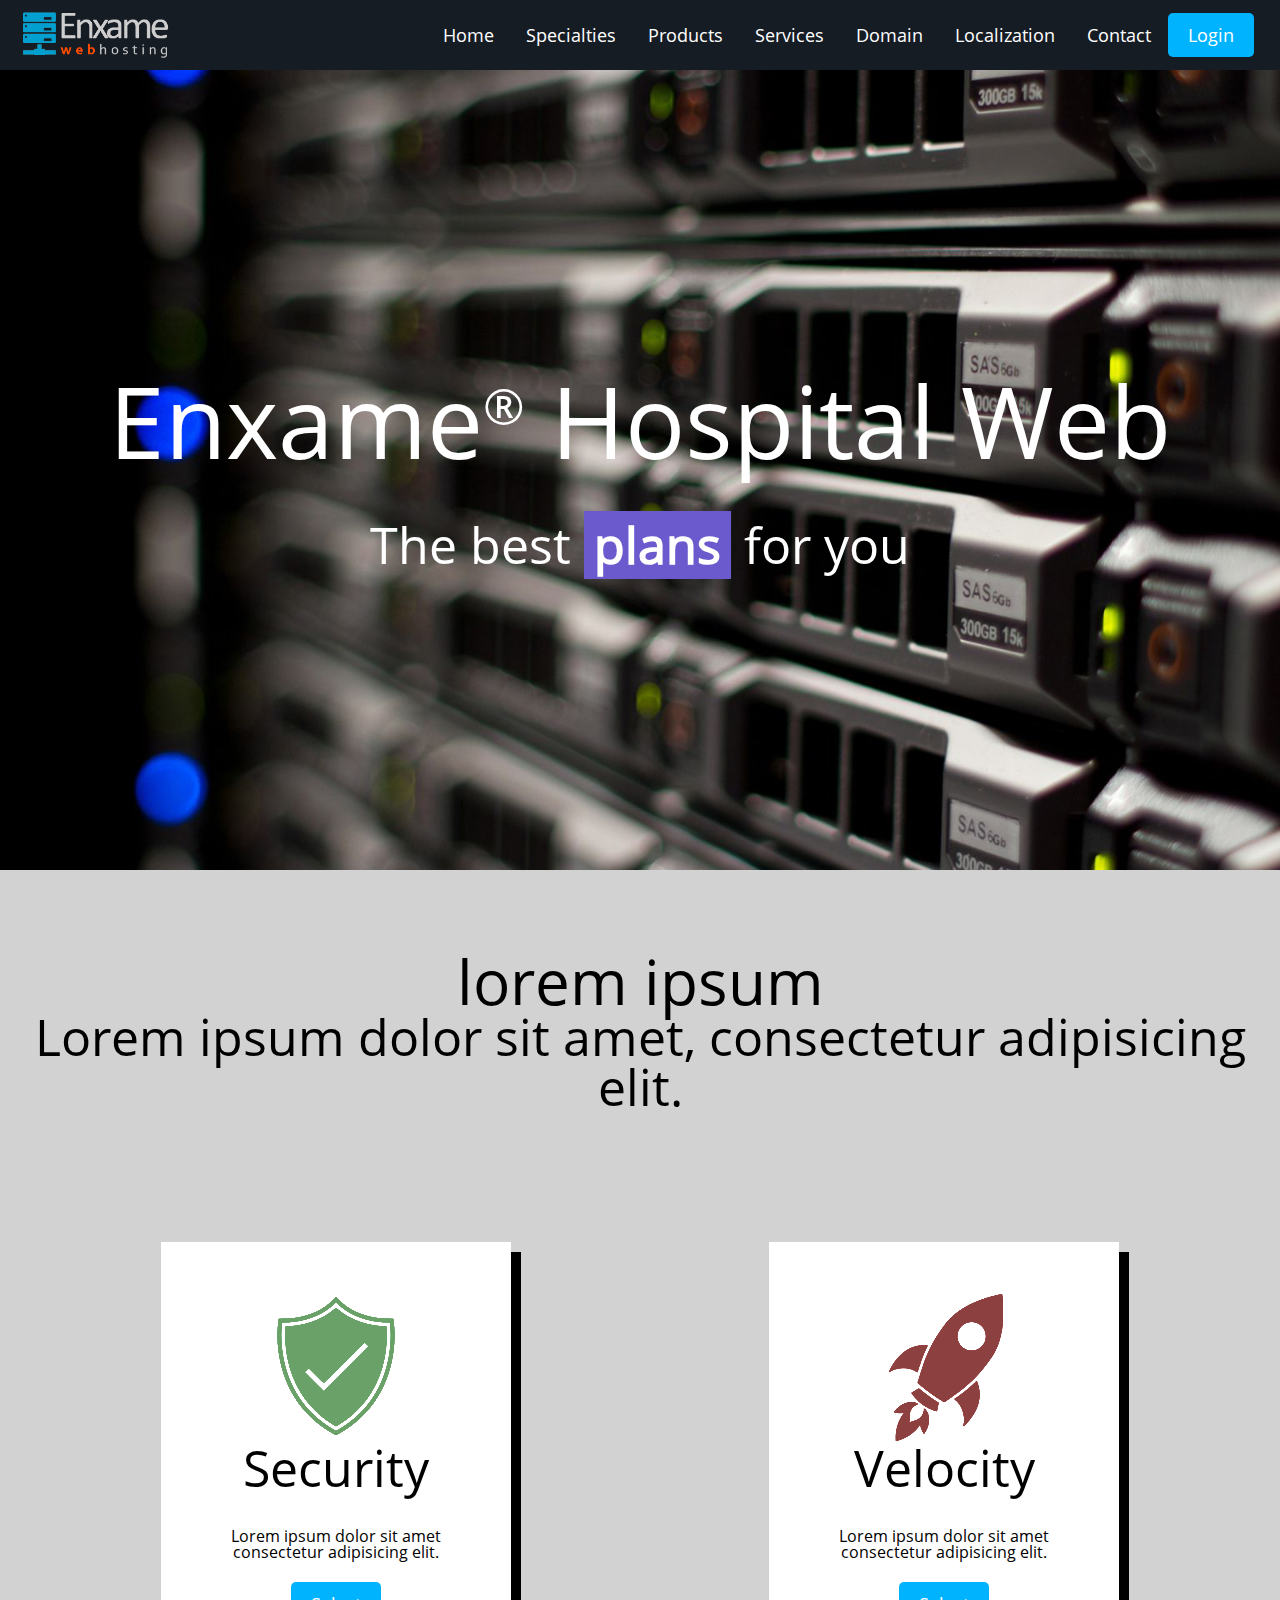
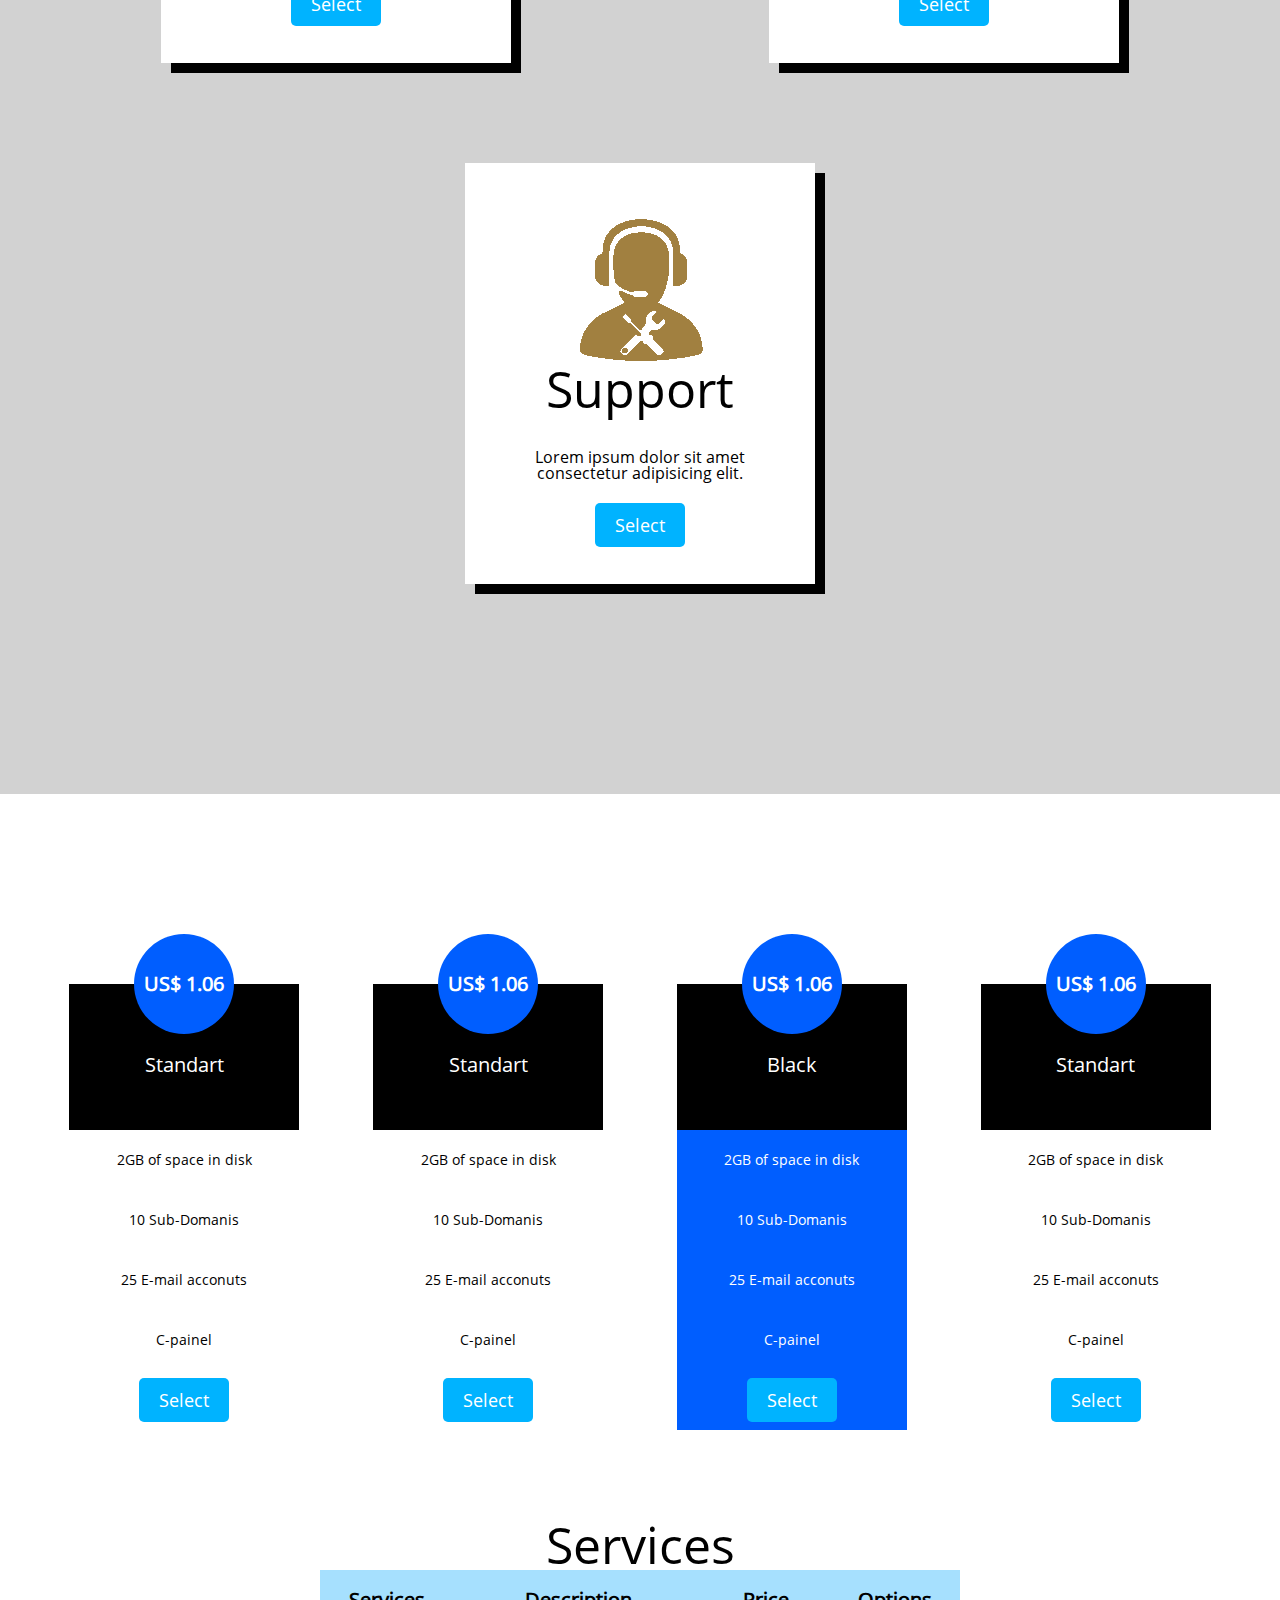
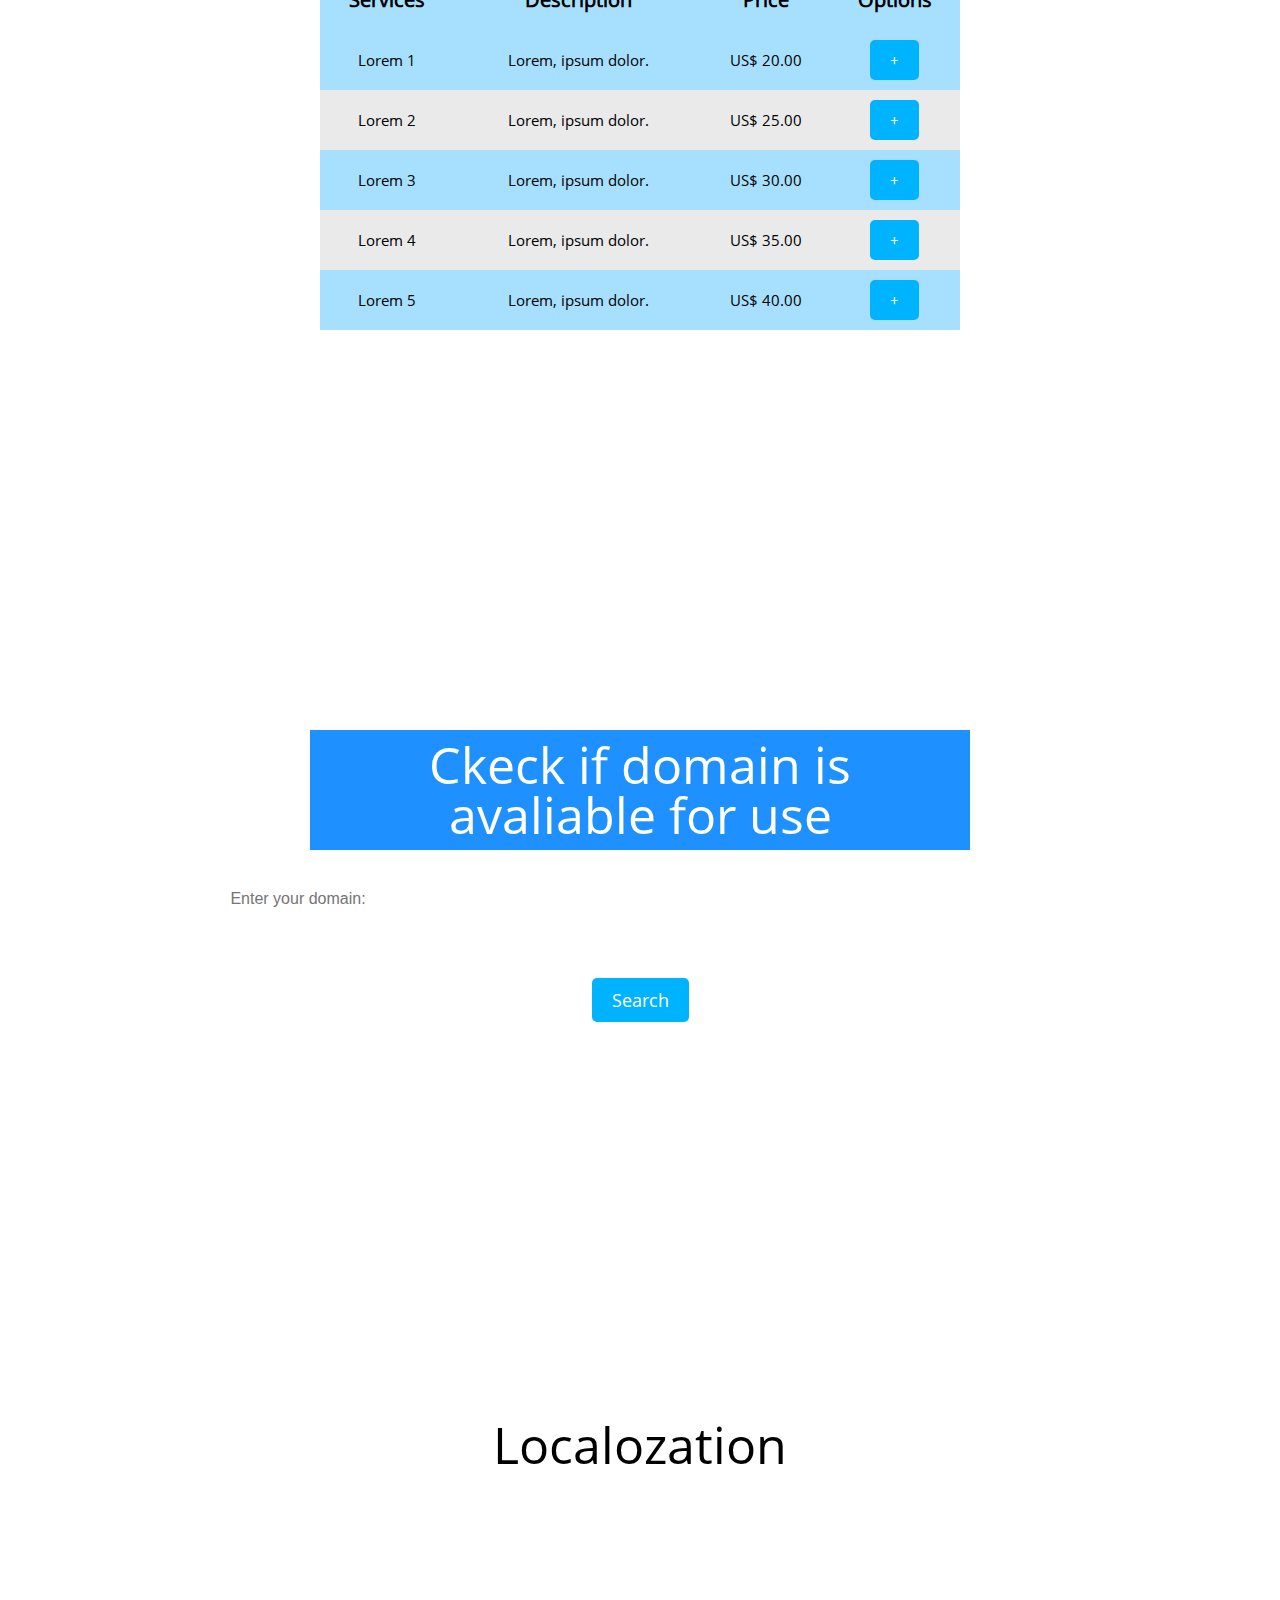
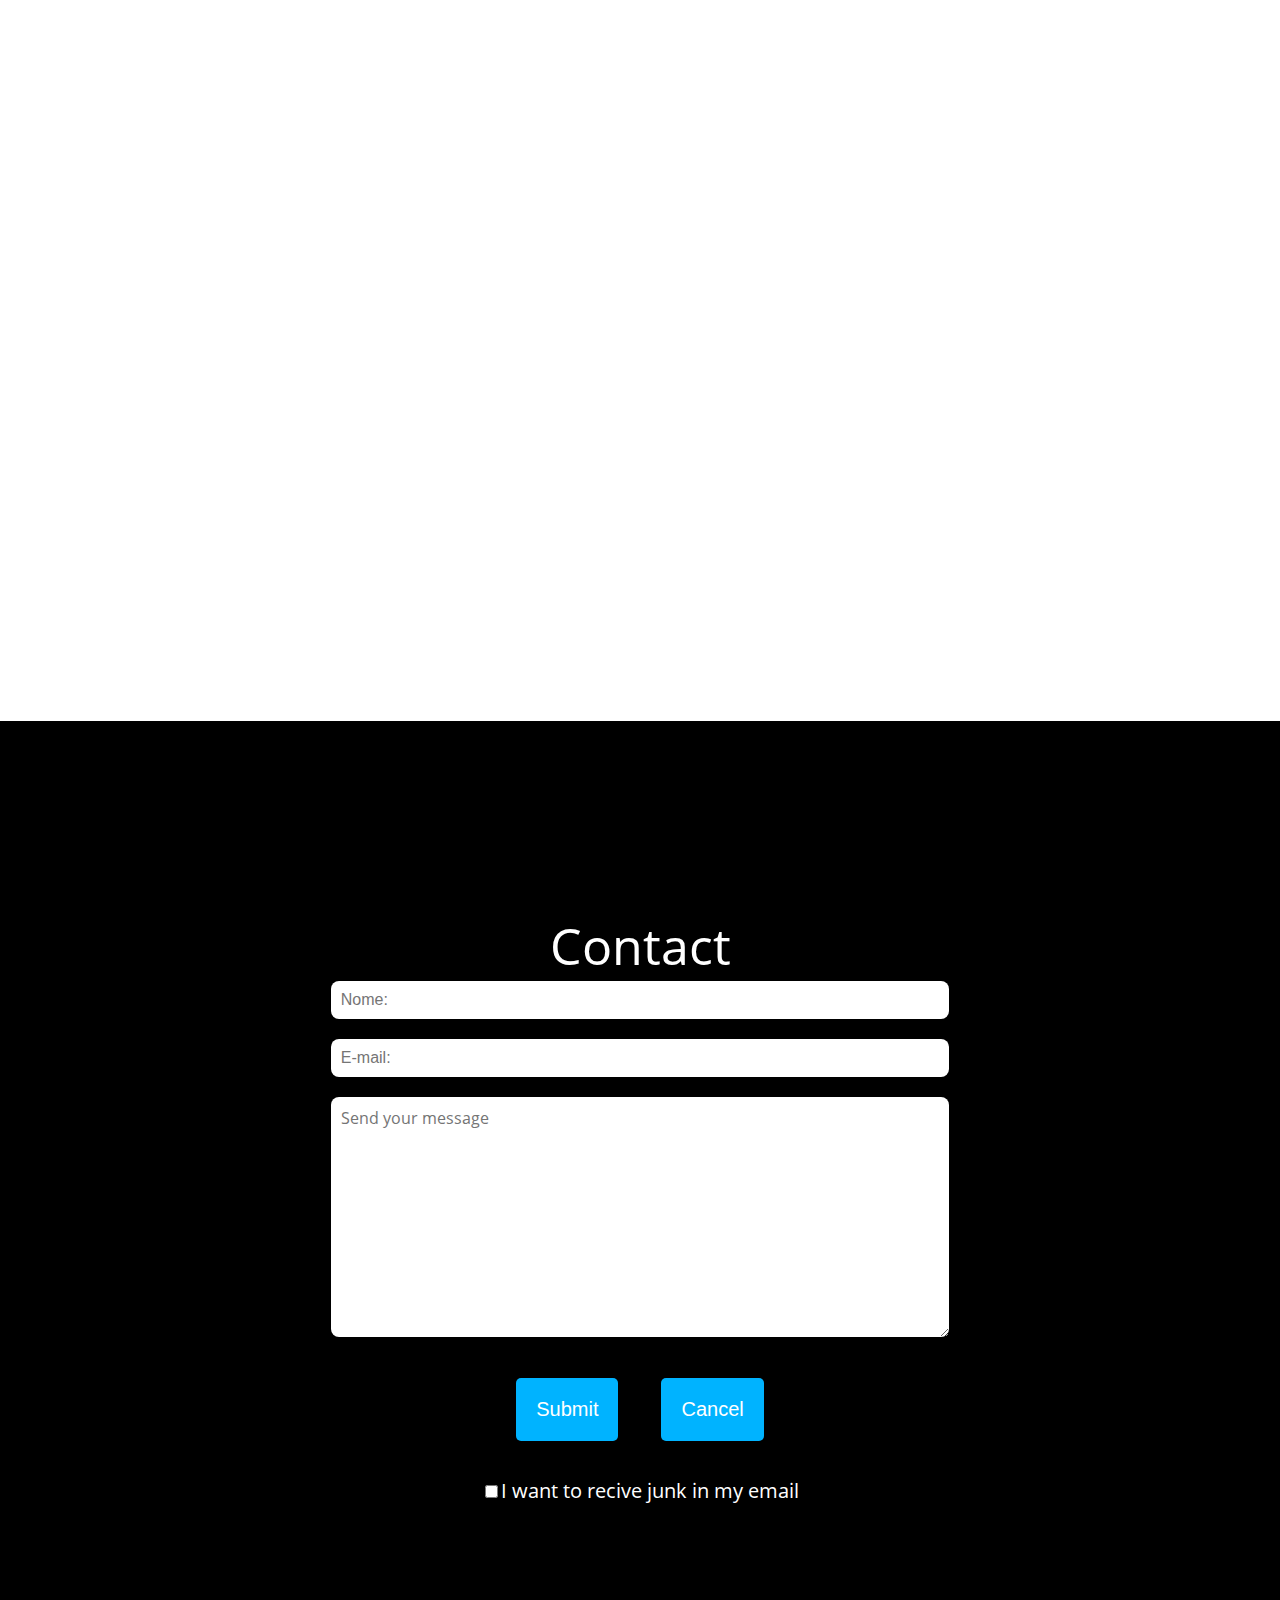
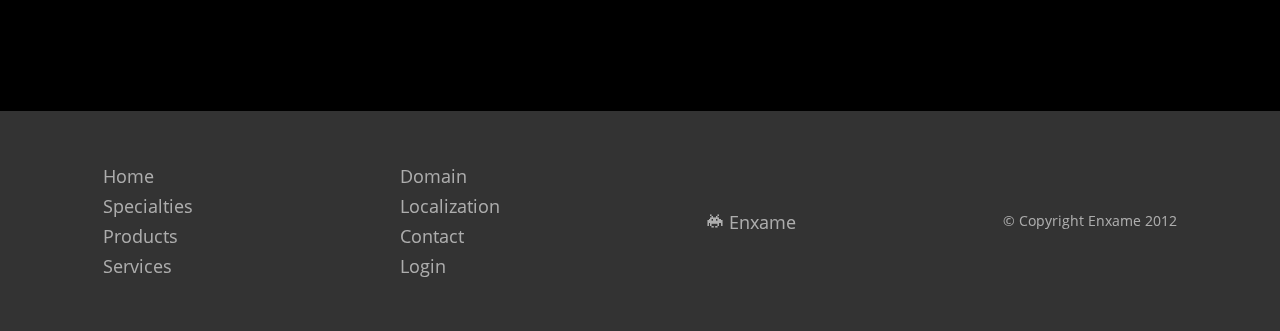
<file: index.html>
<!DOCTYPE html>
<html lang="pt-br">
<head>
    <!-- Metados -->
    <meta charset="UTF-8">
    <meta http-equiv="X-UA-Compatible" content="IE=edge">
    <meta name="viewport" content="width=device-width, initial-scale=1.0">
    <!-- Links -->
    <link rel="stylesheet" href="css/reset.min.css">
    <link rel="stylesheet" href="css/style.min.css">    
    <link rel="stylesheet" href="css/media.min.css">
    <link href='https://unpkg.com/boxicons@2.1.2/css/boxicons.min.css' rel='stylesheet'>


    <!-- Icone e Titulo da Página -->
    <link rel="shortcut icon" href="img/icon.png" type="image/x-icon">
    <title>Enxame Web Hosting</title>
</head>
<body>
   <div class="container">

        <!-- barra de navegação -->
       <nav>
           <div class="menu">
               <img src="img/logo.png" alt="logo" class="logo">
               <!-- menu hamburguer -->
               <button type="submit" >
                   <img src="img/menuHamburger.png">
               </button>

               <ul class="menuLinks">
                   <li><a href="#home">home</a></li>
                   <li><a href="#specialties">specialties</a></li>
                   <li><a href="#products">products</a></li>
                   <li><a href="#services">services</a></li>
                   <li><a href="#domain">domain</a></li>
                   <li><a href="#localization">localization</a></li>
                   <li><a href="#contact">contact</a></li>
                   <li><a href="login.html" class="btnDefault">login</a></li>
               </ul>
           </div>
       </nav>


       <main>
           <!-- Home -->
           <section id="home">
               <div class="homeContainer">
                    <h1>Enxame<span>&reg;</span> Hospital Web</h1>
                    <h2>The best <span>plans</span> for you</h2>
               </div>    
           </section>

           <!-- primeira versão Specialties 
           <section id="specialties">
               <div class="specialtiesContainer">
                    <h1>Specialties</h1>
                    <h2>Lorem ipsum dolor sit amet.</h2>
                    <ul class="specialtiesItems">
                        <li><i class='bx bxs-rocket'></i></li>
                        <li>
                            <h3>Security</h3> 
                        </li>
                        <li>
                            <p>Lorem ipsum dolor sit amet, consectetur adipisicing elit. Fugiat optio minima hic a molestiae recusandae.</p>
                         </li>
                        <li>
                            <a href="#" class="btnDefault">Select</a>
                         </li>
                    </ul>
                    <ul class="specialtiesItems">
                        <li><i class='bx bxs-rocket'></i></li>
                        <li>
                            <h3>Security</h3> 
                        </li>
                        <li>
                            <p>Lorem ipsum dolor sit amet, consectetur adipisicing elit. Fugiat optio minima hic a molestiae recusandae.</p>
                         </li>
                        <li>
                            <a href="#" class="btnDefault">Select</a>
                         </li>
                    </ul>

                    <ul class="specialtiesItems">
                        <li><i class='bx bxs-rocket'></i></li>
                        <li>
                            <h3>Security</h3> 
                        </li>
                        <li>
                            <p>Lorem ipsum dolor sit amet, consectetur adipisicing elit. Fugiat optio minima hic a molestiae recusandae.</p>
                         </li>
                        <li>
                            <a href="#" class="btnDefault">Select</a>
                         </li>
                    </ul>


               </div>
           </section>-->


           <!-- segunda versão Specialties -->
           <section id="specialties">

                <div class="specialtiesContainer">
                    <h1>lorem ipsum</h1>
                    <h2>Lorem ipsum dolor sit amet, consectetur adipisicing elit.</h2>
                    <div class="specialtiesItems">
                        <ul>
                            <li>
                                <img src="img/safe.png" alt="">
                                <h2>Security</h2>
                                <p>Lorem ipsum dolor sit amet consectetur adipisicing elit.</p>
                                <a href="" class="btnDefault">Select</a>
                            </li>

                            <li>
                                <img src="img/speed.png" alt="">                            
                                <h2>Velocity</h2>
                                <p>Lorem ipsum dolor sit amet consectetur adipisicing elit.</p>
                                <a href="" class="btnDefault">Select</a>
                            </li>
                            <li>
                                <img src="img/support.png" alt="">
                                <h2>Support</h2>
                                <p>Lorem ipsum dolor sit amet consectetur adipisicing elit.</p>
                                <a href="" class="btnDefault">Select</a>
                            </li>
                        </ul>
                    </div>
                </div>

           </section>


           <!-- Products -->
           <section id="products">
                <div class="productsContainer">
                    <h2>Prices and plans</h2>
                    <div class="productsItems">

                        <!-- Card 1 -->
                        <div class="productsCard">
                            <ul>
                                <li class="price">US$ 1.06</li>
                                <li class="tituloCard">Standart</li>
                                <li><h5>2GB of space in disk</h5> </li>
                                <li><h5>10 Sub-Domanis</h5> </li>
                                <li><h5>25 E-mail acconuts</h5> </li>
                                <li><h5>C-painel</h5> </li>
                                <li><a href="" class="btnDefault">Select</a> </li>
                            </ul>
                        </div>
                        <!-- Card 2 -->
                        <div class="productsCard">
                            <ul>
                                <li class="price">US$ 1.06</li>
                                <li class="tituloCard">Standart</li>
                                <li><h5>2GB of space in disk</h5> </li>
                                <li><h5>10 Sub-Domanis</h5> </li>
                                <li><h5>25 E-mail acconuts</h5> </li>
                                <li><h5>C-painel</h5> </li>
                                <li><a href="" class="btnDefault">Select</a> </li>
                            </ul>
                        </div>
                        <!-- Card 3 -->
                        <div class="productsCard recomended">
                            <ul>
                                <li class="price">US$ 1.06</li>
                                <li class="tituloCard">Black</li>
                                <li><h5>2GB of space in disk</h5> </li>
                                <li><h5>10 Sub-Domanis</h5> </li>
                                <li><h5>25 E-mail acconuts</h5> </li>
                                <li><h5>C-painel</h5> </li>
                                <li><a href="" class="btnDefault btnRecomended">Select</a> </li>
                            </ul>
                        </div>
                        <!-- Card 4 -->
                        <div class="productsCard">
                            <ul>
                                <li class="price">US$ 1.06</li>
                                <li class="tituloCard">Standart</li>
                                <li><h5>2GB of space in disk</h5> </li>
                                <li><h5>10 Sub-Domanis</h5> </li>
                                <li><h5>25 E-mail acconuts</h5> </li>
                                <li><h5>C-painel</h5> </li>
                                <li><a href="" class="btnDefault">Select</a> </li>
                            </ul>
                        </div>

                    </div>
                </div>
           </section>

           <!-- Services -->
           <section id="services">
                <div class="servicesContainer">
                    <h2>Services</h2>
                    <div class="servicesItems">

                        <table>
                            <thead>
                                <tr>
                                    <th>Services </th>
                                    <th>Description</th>
                                    <th>Price</th>
                                    <th>Options</th>
                                </tr>
                            </thead>
                            <tbody>
                                <tr>
                                    <td>Lorem 1</td>
                                    <td>Lorem, ipsum dolor.</td>
                                    <td>US$ 20.00</td>
                                    <td><a href="" class="btnDefault">+</a></td>
                                </tr>
                                <tr>
                                    <td>Lorem 2</td>
                                    <td>Lorem, ipsum dolor.</td>
                                    <td>US$ 25.00</td>
                                    <td><a href="" class="btnDefault">+</a></td>
                                </tr>
                                <tr>
                                    <td>Lorem 3</td>
                                    <td>Lorem, ipsum dolor.</td>
                                    <td>US$ 30.00</td>
                                    <td><a href="" class="btnDefault">+</a></td>
                                </tr>
                                <tr>
                                    <td>Lorem 4</td>
                                    <td>Lorem, ipsum dolor.</td>
                                    <td>US$ 35.00</td>
                                    <td><a href="" class="btnDefault">+</a></td>
                                </tr>
                                <tr>
                                    <td>Lorem 5</td>
                                    <td>Lorem, ipsum dolor.</td>
                                    <td>US$ 40.00</td>
                                    <td><a href="" class="btnDefault">+</a></td>
                                </tr>
                            </tbody>
                        </table>

                    </div>
                </div>

           </section>

           <!-- Domain -->
           <section id="domain">
               <h2>Ckeck if domain is avaliable for use</h2>
               <div class="domainContainer">
                   <ul>
                       <li><input type="text" placeholder="Enter your domain:"></li>
                       <li><a class="btnDefault">Search</a></li>
                   </ul>
               </div>
           </section>

            <!-- Localization -->
           <section id="localization">
               <h2>Localozation</h2>
               <div class="localizationContainer">
                <iframe src="https://www.google.com/maps/embed?pb=!1m18!1m12!1m3!1d3658.7217577060183!2d-46.43840698440785!3d-23.506529465456115!2m3!1f0!2f0!3f0!3m2!1i1024!2i768!4f13.1!3m3!1m2!1s0x94ce63e33d84ea15%3A0xb4068c6a53414041!2sR.%20Cap.%20Jos%C3%A9%20Joaquim%20Costa%20-%20Cidade%20Nova%20S%C3%A3o%20Miguel%2C%20S%C3%A3o%20Paulo%20-%20SP%2C%2008042-210!5e0!3m2!1spt-BR!2sbr!4v1664237660745!5m2!1spt-BR!2sbr" width="100%" height="700" style="border:0;" allowfullscreen="" loading="lazy" referrerpolicy="no-referrer-when-downgrade"></iframe>
               </div>
           </section>

            <!-- Contact -->
           <section id="contact">
               <h2>Contact</h2>
               <div class="contactContainer">

                <!-- 1 - adiciona o metodo post -->
                <form action="https://api.staticforms.xyz/submit" method="post">

                   <ul class="contactItems">
                       <li><input type="text" name="name" placeholder="Nome:" autocomplete="off" required></li>
                       <li><input type="email" name="email" placeholder="E-mail:" autocomplete="off" required></li>
                       <li>
                           <textarea cols="30" rows="10" name="message" placeholder="Send your message"></textarea>
                        </li>
                       <li>
                           <input type="submit" value="Submit" class="btnDefault">
                           <input type="reset" value="Cancel" class="btnDefault">
                       </li>
                       <li><input type="checkbox"><span>I want to recive junk in my email</span></li>
                   </ul>

                   <!-- 2 - aplica a chave -->
                   <input type="hidden" name="accessKey" value="9c943cc6-9871-467f-a938-09b4cfb54d2b">

                   <input type="hidden" name="redirectTo" value="http://127.0.0.1:5500/tanks.html">

                </form>

               </div>
           </section>
       </main>

       <footer>
           <div class="footerContainer">
               <ul>
                   <li><a href="#home">Home</a></li>
                   <li><a href="#specialties">Specialties</a></li>
                   <li><a href="#products">Products</a></li>
                   <li><a href="#services">Services</a></li>
               </ul>
                <ul>
                    <li><a href="#domain">Domain</a></li>
                    <li><a href="#localization">Localization</a></li>
                    <li><a href="#contact">Contact</a></li>
                    <li><a href="login.html">Login</a></li>
                </ul>
                <a href="#home" >
                    <i class="bx bxs-invader"></i>
                    <span>Enxame</span>
                </a>
                <h5>&copy; Copyright Enxame 2012</h5>
           </div>
       </footer>


    
   </div>
    
</body>
</html>
</file>
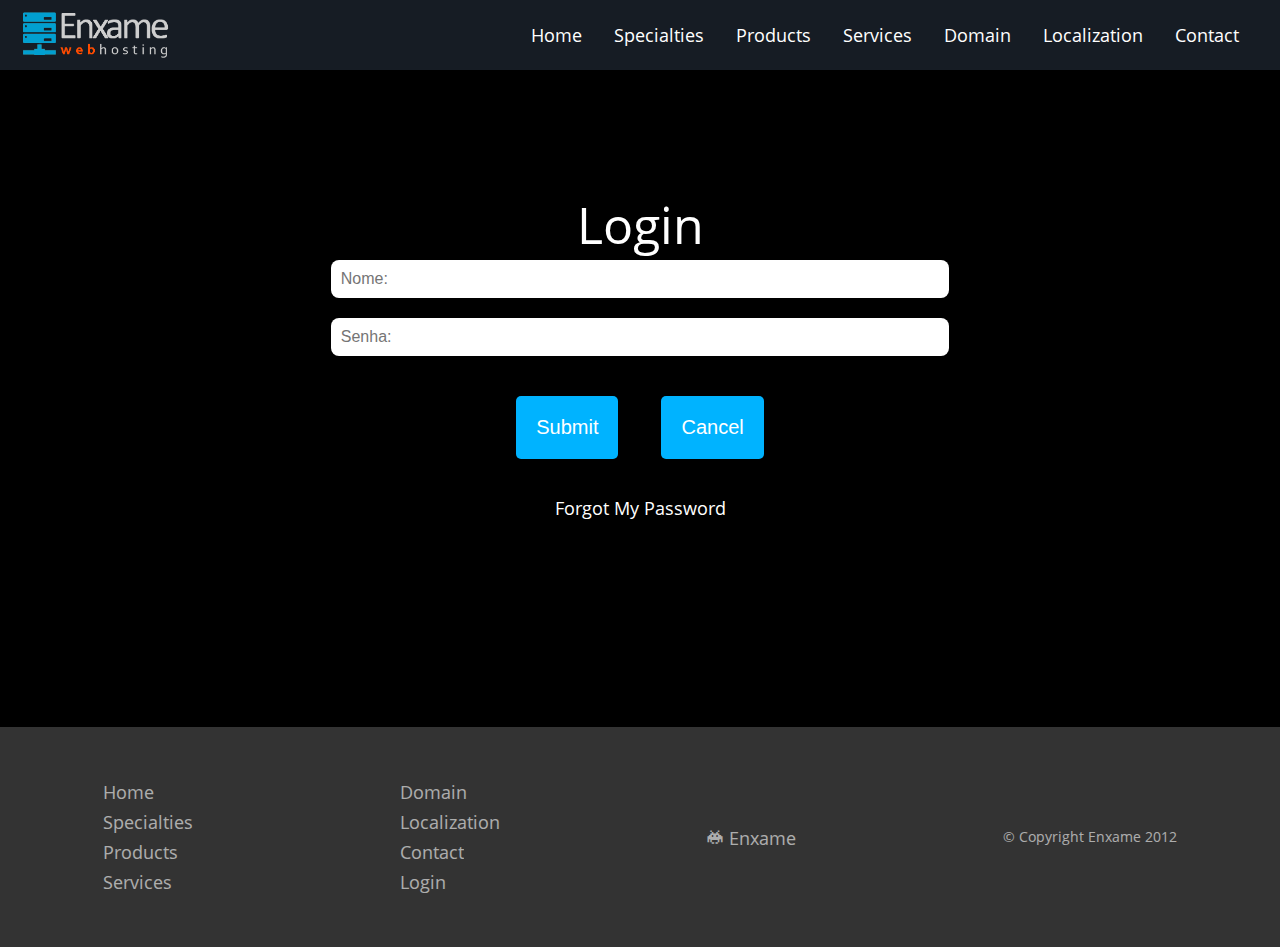
<file: login.html>
<!DOCTYPE html>
<html lang="pt-br">
    <head>
        <!-- Metados -->
        <meta charset="UTF-8">
        <meta http-equiv="X-UA-Compatible" content="IE=edge">
        <meta name="viewport" content="width=device-width, initial-scale=1.0">
        <!-- Links -->
        <link rel="stylesheet" href="css/reset.min.css">
        <link rel="stylesheet" href="css/style.min.css">    
        <link rel="stylesheet" href="css/media.min.css">
        <link href='https://unpkg.com/boxicons@2.1.2/css/boxicons.min.css' rel='stylesheet'>    
        <!-- Icone e Titulo da Página -->
        <link rel="shortcut icon" href="img/icon.png" type="image/x-icon">
        <title>Enxame Web Hosting - Login</title>
    </head>
<body>
    <div class="container">
        <!-- barra de navegação -->
       <nav>
           <div class="menu">
               <img src="img/logo.png" alt="logo" class="logo">
               <!-- menu hamburguer -->
               <button type="submit" >
                    <img src="img/menuHamburger.png">
                </button>
               <ul class="menuLinks">
                   <li><a href="index.html#home">home</a></li>
                   <li><a href="index.html#specialties">specialties</a></li>
                   <li><a href="index.html#products">products</a></li>
                   <li><a href="index.html#services">services</a></li>
                   <li><a href="index.html#domain">domain</a></li>
                   <li><a href="index.html#localization">localization</a></li>
                   <li><a href="index.html#contact">contact</a></li>
               </ul>
           </div>
       </nav>
       <!-- Contact -->
       <section id="contact">
            <h2>Login</h2>
            <div class="contactContainer">
                <ul class="contactItems">
                    <li><input type="text" placeholder="Nome:" autocomplete="off" required></li>
                    <li><input type="password" placeholder="Senha:" maxlength="6" autocomplete="off" required></li>
                    <li>
                        <input type="submit" value="Submit" class="btnDefault">
                        <input type="reset" value="Cancel" class="btnDefault">
                    </li>
                    <li><a>Forgot my password</a></li>
                </ul>
            </div>
        </section>
        <!-- Footer -->
        <footer>
            <div class="footerContainer">
                <ul>
                    <li><a href="#home">Home</a></li>
                    <li><a href="#specialties">Specialties</a></li>
                    <li><a href="#products">Products</a></li>
                    <li><a href="#services">Services</a></li>
                </ul>
                <ul>
                    <li><a href="#domain">Domain</a></li>
                    <li><a href="#localization">Localization</a></li>
                    <li><a href="#contact">Contact</a></li>
                    <li><a href="login.html">Login</a></li>
                </ul>
                <a href="#home" >
                    <i class="bx bxs-invader"></i>
                    <span>Enxame</span>
                </a>
                <h5>&copy; Copyright Enxame 2012</h5>
            </div>
        </footer>
    </div>
</body>
</html>
</file>
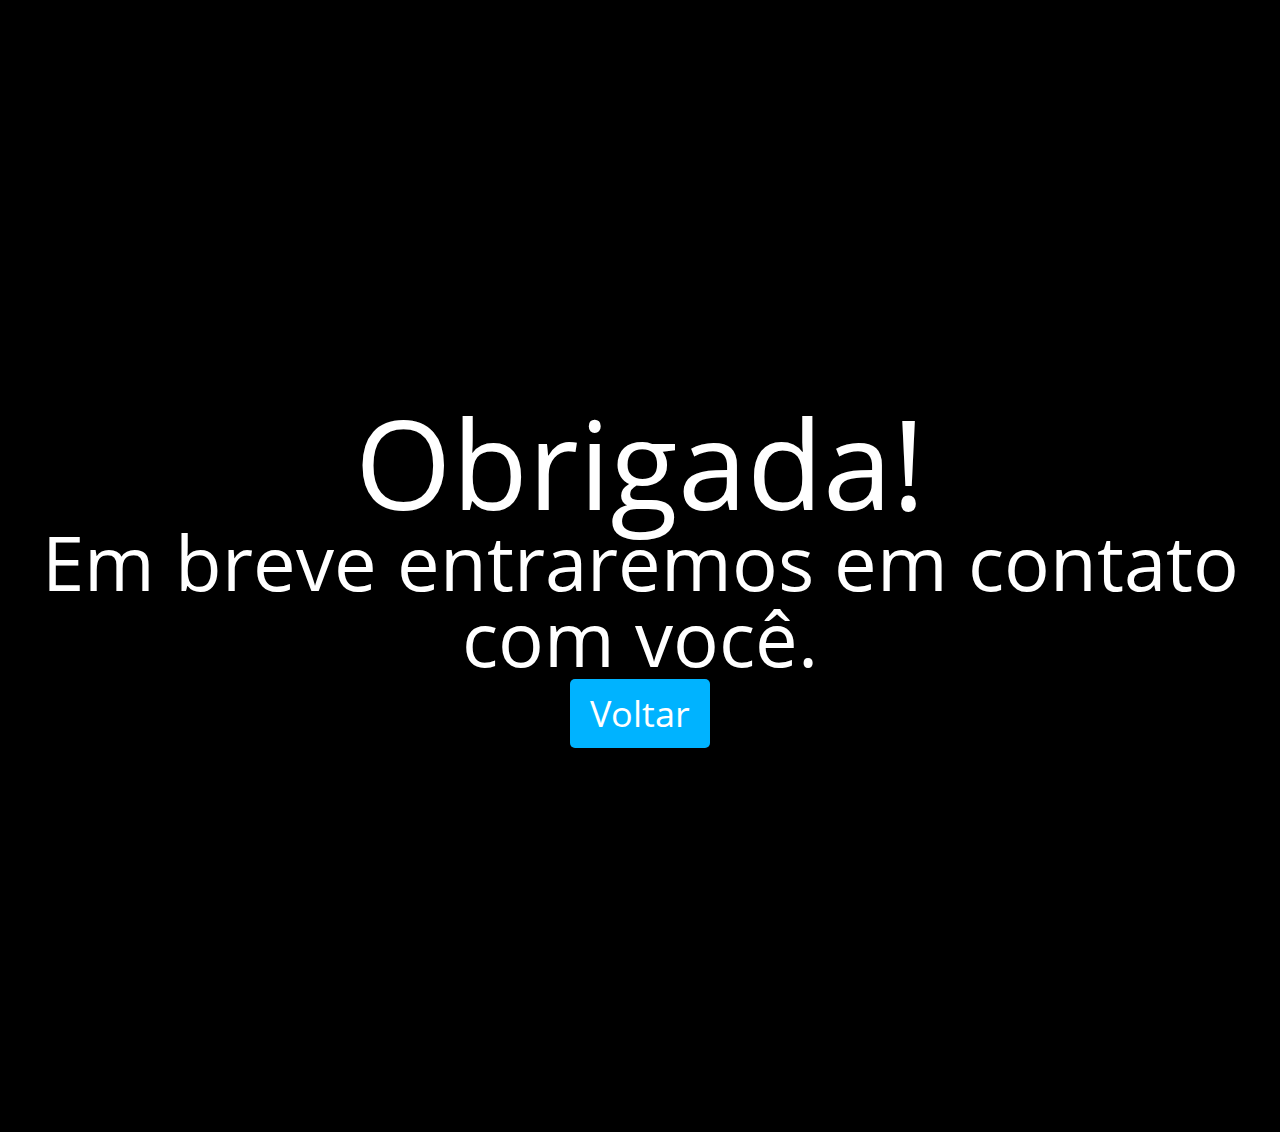
<file: tanks.html>
<!DOCTYPE html>
<html lang="en">
<head>
    <!-- Metados -->
    <meta charset="UTF-8">
    <meta http-equiv="X-UA-Compatible" content="IE=edge">
    <meta name="viewport" content="width=device-width, initial-scale=1.0">
    <!-- Links -->
    <link rel="stylesheet" href="css/reset.min.css">
    <link rel="stylesheet" href="css/style.min.css">    
    <link rel="stylesheet" href="css/media.min.css">
    <link href='https://unpkg.com/boxicons@2.1.2/css/boxicons.min.css' rel='stylesheet'>


    <!-- Icone e Titulo da Página -->
    <link rel="shortcut icon" href="img/icon.png" type="image/x-icon">
    <title>Enxame Web Hosting</title>
</head>
<body>

    <section id="contact">
        <h1>Obrigada!</h1>
        <h3>Em breve entraremos em contato com você.</h3>
        <br>
        <a href="index.html" class="btnDefault">Voltar</a>
    </section>
    
</body>
</html>
</file>
<file: css/style.min.css>
.productsCard li.price,.servicesItems table tr th{font-size:2em;font-weight:800}#domain,#home,#products{background-size:cover;background-position:center;background-attachment:fixed}#contact,#domain,#localization,#products,.homeContainer,.productsCard,.servicesContainer,.specialtiesContainer{text-align:center}.menu,footer{background-color:#333}@font-face{font-family:OpenSans;src:url('../font/OpenSans-Regular.ttf')}@font-face{font-family:TyptIcons;src:url('../font/Type\ Icons\ Color.ttf')}body,textarea{font-family:OpenSans}html{font-size:20px;scroll-behavior:smooth}div{font-size:10px}h1{font-size:6.2em}h2{font-size:5em}h3{font-size:3.8em}h4{font-size:2.6em}h5{font-size:1.4em}p{font-size:1.6em}a{font-size:1.8em;transition:.5s;text-transform:capitalize;color:#fff}section{padding-top:70px}.menu button{display:none}.menu{width:100%;height:70px;position:fixed;display:flex;align-items:center;justify-content:space-between;z-index:100}#domain h2,.btnDefault{background-color:#1e90ff}.logo{height:50px;padding:10px 20px;filter:invert(100%)}.menuLinks{display:flex;flex-direction:row}.menu li a{padding:20px;color:#fff;margin:0 20px 0 10px}.menu li a:hover{background-color:#fff;color:#333}.btnDefault{padding:10px 20px!important;border-radius:5px;border:none;color:#fff;margin:0 auto}.btnDefault:hover{background-color:orange}#home{background-image:url('../img/img3.png')}.homeContainer{padding:30em 2em;color:#fff}#specialties,.specialtiesItems{padding:8em 0}.homeContainer h1{font-size:5rem}.homeContainer h1 span{font-size:2.5rem;vertical-align:super}.homeContainer h2{margin-top:50px}.homeContainer h2 span{background-color:#6a5acd;padding:0 10px;font-weight:900}#specialties{background-color:#dcdcdc}.specialtiesContainer{width:100%;height:auto}.specialtiesItems ul{width:80%;height:auto;display:flex;flex-direction:row;flex-wrap:wrap;justify-content:space-around;margin:0 auto}.productsCard li,.servicesItems table tr{height:60px;line-height:60px}.specialtiesItems ul li{background-color:#fff;flex-basis:250px;padding:5em;margin:5em;box-shadow:10px 10px}.specialtiesItems ul li p{margin:35px 0}.specialtiesItems ul li img{filter:opacity(.5);transition:.3s;cursor:pointer}.specialtiesItems ul li img:hover{filter:opacity(1);transition:.3s}#products{background-image:url('../img/img6.png');color:#fff}.productsContainer{width:100%;height:auto}.productsItems{width:90%;margin:0 auto;display:flex;flex-direction:row;justify-content:space-between;flex-wrap:wrap}.productsCard{width:20%;margin:2em .5em}#contact,.servicesItems table,footer{width:100%}.productsCard li{background-color:#fff;color:#000}.domainContainer li,.productsCard li.price{height:100px;line-height:100px}.productsCard li.price{color:#fff;width:100px;text-align:center;background-color:#005eff;border-radius:50%;position:relative;margin:0 auto -50px}#contact,.btnRecomended,.productsCard li.tituloCard{background-color:#000;color:#fff}.productsCard li.tituloCard{height:130px;line-height:130px;font-size:2em;text-transform:capitalize;padding-top:.8em}.recomended li{background-color:#005eff;color:#fff}.servicesContainer{width:100%;height:auto;margin-bottom:100px}.servicesItems{width:50%;margin:0 auto}.servicesItems table tr td{font-size:1.5em}.servicesItems table tr td a{font-size:1em}tr:nth-child(2n){background-color:#e6e6e6}tr:nth-child(odd){background-color:#f2f2f2}#domain{background-image:url('../img/img2.png');color:#fff;padding:30em 0}#domain h2{width:50%;margin:0 auto;padding:10px}.domainContainer{width:80%;height:auto;margin:0 auto}.domainContainer li input[type=text]{background-color:rgba(255,255,255,.8);width:80%;padding:10px;font-size:16px;border:none;border-radius:8px}#localization h2{padding-bottom:50px}.localizationContainer{padding:5em 0}#contact{height:auto;padding:20em 0}.contactContainer{width:60%;margin:0 auto}.contactItems{display:flex;flex-direction:column;justify-content:center}.contactItems li{padding:10px}.contactItems li input[type=email],.contactItems li input[type=password],.contactItems li input[type=text],.contactItems textarea{background-color:#fff;width:80%;padding:10px;font-size:16px;border:none;border-radius:8px}.contactItems li span{font-size:2em}.contactItems li input[type=reset],.contactItems li input[type=submit]{padding:20px!important;font-size:2em;margin:20px}footer{height:auto;color:#fff;padding:50px 0}.footerContainer{display:flex;justify-content:space-around;align-items:center}.footerContainer li{height:30px;line-height:30px;opacity:.6;transition:.3s}.footerContainer li:hover{opacity:1;transition:.3s}.footerContainer a i,.footerContainer a span,.footerContainer h5{opacity:.6}
</file>
<file: css/media.min.css>
@media screen and (max-width:1400px){.btnDefault:hover,.menu li a:hover{background-color:#f94f01;color:#fff}.menu{width:100%;height:70px;position:fixed;background-color:#161c24;display:flex;align-items:center;justify-content:space-between;z-index:100}.menu button{display:none}.logo{height:50px;padding:10px 20px;filter:invert(100%)}.menuLinks{display:flex;flex-direction:row;padding-right:25px}.menu li a{padding:15px;color:#fff;margin:0 1px}.menu li a:hover{padding:16px 20px;border-radius:5px}.btnDefault{background-color:#00b3ff;padding:10px 20px!important;border-radius:5px;color:#fff;margin:0 auto}#specialties,.specialtiesItems{padding:8em 0}#specialties{background-color:#d2d2d2}.specialtiesContainer{width:100%;height:auto;text-align:center}.specialtiesItems ul{width:95%;height:auto;display:flex;flex-direction:row;flex-wrap:wrap;justify-content:space-around;margin:0 auto}.servicesC,.servicesI table{width:100%}.specialtiesItems ul li{background-color:#fff;flex-basis:250px;padding:5em;margin:5em;box-shadow:10px 10px}.specialtiesItems ul li p{margin:35px 0}.specialtiesItems ul li img{filter:opacity(.4);transition:.3s;cursor:pointer;filter:invert(25%)}.specialtiesItems ul li img:hover{filter:opacity(1);transition:.3s}.servicesC{text-align:center;height:auto;margin-bottom:90px}.servicesI{width:80%;margin:0 auto}.servicesI table tr{height:60px;line-height:60px}.servicesI table tr th{font-size:2.5em;font-weight:900}.servicesI table tr td{font-size:1.5em}.servicesI table tr td a{font-size:1em}tr:nth-child(2n){background-color:#eaeaea}tr:nth-child(odd){background-color:#a6e0fe}}@media screen and (max-width:1200px){.btnDefault:hover,.menu li a:hover{background-color:#f94f01;color:#fff}.menu{width:100%;height:70px;position:fixed;background-color:#161c24;display:flex;align-items:center;justify-content:space-between;z-index:100}.menu button{display:none}.logo{height:50px;padding:10px 20px;filter:invert(100%)}.menuLinks{display:flex;flex-direction:row;padding-right:25px}.menu li a{padding:15px;color:#fff;margin:0 1px}.menu li a:hover{padding:16px 20px;border-radius:5px}.btnDefault{background-color:#00b3ff;padding:10px 20px!important;border-radius:5px;color:#fff;margin:0 auto}#specialties,.specialtiesItems{padding:8em 0}#specialties{background-color:#d2d2d2}.specialtiesContainer{width:100%;height:auto;text-align:center}.specialtiesItems ul{width:95%;height:auto;display:flex;flex-direction:row;flex-wrap:wrap;justify-content:space-around;margin:0 auto}.servicesC,.servicesI table{width:100%}.specialtiesItems ul li{background-color:#fff;flex-basis:250px;padding:5em;margin:5em;box-shadow:10px 10px}.specialtiesItems ul li p{margin:35px 0}.specialtiesItems ul li img{filter:opacity(.4);transition:.3s;cursor:pointer;filter:invert(25%)}.specialtiesItems ul li img:hover{filter:opacity(1);transition:.3s}.servicesC{text-align:center;height:auto;margin-bottom:90px}.servicesI{width:80%;margin:0 auto}.servicesI table tr{height:60px;line-height:60px}.servicesI table tr th{font-size:2.5em;font-weight:900}.servicesI table tr td{font-size:1.5em}.servicesI table tr td a{font-size:1em}tr:nth-child(2n){background-color:#eaeaea}tr:nth-child(odd){background-color:#a6e0fe}}@media screen and (max-width:1024px){.btnDefault:hover,.menu li a:hover{background-color:#f94f01;color:#fff}.menu{width:100%;height:70px;position:fixed;background-color:#161c24;display:flex;align-items:center;justify-content:space-between;z-index:100}.menu button{display:none}.logo{height:50px;padding:10px 20px;filter:invert(100%)}.menuLinks{display:flex;flex-direction:row;padding-right:25px}.menu li a{padding:8px;color:#fff}.menu li a:hover{padding:16px 20px;border-radius:5px}.btnDefault{background-color:#00b3ff;padding:10px 20px!important;border-radius:5px;color:#fff;margin:0 auto}#specialties,.specialtiesItems{padding:8em 0}#specialties{background-color:#d2d2d2}.specialtiesContainer{width:100%;height:auto;text-align:center}.specialtiesItems ul{width:95%;height:auto;display:flex;flex-direction:row;flex-wrap:wrap;justify-content:space-around;margin:0 auto}.servicesC,.servicesI table{width:100%}.specialtiesItems ul li{background-color:#fff;flex-basis:250px;padding:5em;margin:5em;box-shadow:10px 10px}.specialtiesItems ul li p{margin:35px 0}.specialtiesItems ul li img{filter:opacity(.4);transition:.3s;cursor:pointer;filter:invert(25%)}.specialtiesItems ul li img:hover{filter:opacity(1);transition:.3s}.servicesC{text-align:center;height:auto;margin-bottom:90px}.servicesI{width:80%;margin:0 auto}.servicesI table tr{height:60px;line-height:60px}.servicesI table tr th{font-size:2.5em;font-weight:900}.servicesI table tr td{font-size:1.5em}.servicesI table tr td a{font-size:1em}tr:nth-child(2n){background-color:#eaeaea}tr:nth-child(odd){background-color:#a6e0fe}}@media screen and (max-width:768px){.menu{width:100%;height:70px;position:fixed;background-color:#161c24;display:flex;align-items:center;justify-content:space-between;z-index:100}.logo,.menu button img{height:50px}.logo{padding:10px 20px;filter:invert(100%)}.menu button{display:block;height:50px;background-color:transparent;border:none;position:absolute;top:10px;right:10px;cursor:pointer;z-index:100}.btnDefault,.menu li a:hover{border-radius:5px;color:#fff}.menu button:focus~.menuLinks{height:400px}.menuLinks{background-color:#333;position:absolute;height:0;width:100%;display:flex;flex-direction:column!important;justify-content:space-around;top:0;margin-top:70px;transition:.3s;overflow:hidden}.menu li a{padding:8px;color:#fff}.menu li a:hover{background-color:#f94f01;padding:16px 20px}.btnDefault{background-color:#00b3ff;padding:10px 20px!important;margin:0 auto}#specialties,.specialtiesItems{padding:8em 0}.btnDefault:hover{background-color:#f94f01;color:#fff}#specialties{background-color:#d2d2d2}.specialtiesContainer{width:100%;height:auto;text-align:center}.specialtiesItems ul{width:95%;height:auto;display:flex;flex-direction:row;flex-wrap:wrap;justify-content:space-around;margin:0 auto}.productsCard li,.servicesI table tr{height:60px;line-height:60px}.specialtiesItems ul li{background-color:#fff;flex-basis:250px;padding:5em;margin:5em;box-shadow:10px 10px}.specialtiesItems ul li p{margin:35px 0}.specialtiesItems ul li img{filter:opacity(.4);transition:.3s;cursor:pointer;filter:invert(25%)}.specialtiesItems ul li img:hover{filter:opacity(1);transition:.3s}.servicesC{text-align:center;width:100%;height:auto;margin-bottom:90px}.servicesI{width:80%;margin:0 auto}.servicesI table{width:100%}.servicesI table tr th{font-size:2.5em;font-weight:900}.servicesI table tr td{font-size:1.5em}.servicesI table tr td a{font-size:1em}tr:nth-child(2n){background-color:#eaeaea}tr:nth-child(odd){background-color:#a6e0fe}#products{background-image:url('../img/img6.png');background-size:cover;background-position:center;background-attachment:fixed;text-align:center;color:#fff}.productsContainer{width:100%;height:auto}.productsItems{width:90%;margin:0 auto;display:flex;flex-direction:row;justify-content:space-between;flex-wrap:wrap}.productsCard{width:40%;text-align:center;margin:2em .5em}.productsCard li{background-color:#fff;color:#000}.productsCard li.price{font-size:2em;font-weight:800;color:#fff;width:100px;height:100px;line-height:100px;text-align:center;background-color:#005eff;border-radius:50%;position:relative;margin:0 auto -50px}.btnRecomended,.productsCard li.tituloCard{background-color:#000;color:#fff}.productsCard li.tituloCard{height:130px;line-height:130px;font-size:2em;text-transform:capitalize;padding-top:.8em}.recomended li{background-color:#005eff;color:#fff}}@media screen and (max-width:480px){.menu{width:100%;height:70px;position:fixed;background-color:#161c24;display:flex;align-items:center;justify-content:space-between;z-index:100}.logo,.menu button img{height:50px}.logo{padding:10px 20px;filter:invert(100%)}.menu button{display:block;height:50px;background-color:transparent;border:none;position:absolute;top:10px;right:10px;cursor:pointer;z-index:100}.btnDefault,.menu li a:hover{border-radius:5px;color:#fff}.menu button:focus~.menuLinks{height:400px}.menuLinks{background-color:#333;position:absolute;height:0;width:100%;display:flex;flex-direction:column!important;justify-content:space-around;top:0;margin-top:70px;transition:.3s;overflow:hidden}.menu li a{padding:8px;color:#fff}.menu li a:hover{background-color:#f94f01;padding:16px 20px}.btnDefault{background-color:#00b3ff;padding:10px 20px!important;margin:0 auto}#specialties,.specialtiesItems{padding:8em 0}.btnDefault:hover{background-color:#f94f01;color:#fff}#specialties{background-color:#d2d2d2}.specialtiesContainer{width:100%;height:auto;text-align:center}.specialtiesItems ul{width:95%;height:auto;display:flex;flex-direction:row;flex-wrap:wrap;justify-content:space-around;margin:0 auto}.productsCard li,.servicesI table tr{height:60px;line-height:60px}.specialtiesItems ul li{background-color:#fff;flex-basis:250px;padding:5em;margin:5em;box-shadow:10px 10px}.specialtiesItems ul li p{margin:35px 0}.specialtiesItems ul li img{filter:opacity(.4);transition:.3s;cursor:pointer;filter:invert(25%)}.specialtiesItems ul li img:hover{filter:opacity(1);transition:.3s}.servicesC{text-align:center;width:100%;height:auto;margin-bottom:90px}.servicesI{width:80%;margin:0 auto}.servicesI table{width:100%}.servicesI table tr th{font-size:2.5em;font-weight:900}.servicesI table tr td{font-size:1.5em}.servicesI table tr td a{font-size:1em}tr:nth-child(2n){background-color:#eaeaea}tr:nth-child(odd){background-color:#a6e0fe}#products{background-image:url('../img/img6.png');background-size:cover;background-position:center;background-attachment:fixed;text-align:center;color:#fff}.productsContainer{width:100%;height:auto}.productsItems{width:90%;margin:0 auto;display:flex;flex-direction:row;justify-content:space-between;flex-wrap:wrap}.productsCard{width:100%;text-align:center;margin:2em .5em}.productsCard li{background-color:#fff;color:#000}.productsCard li.price{font-size:2em;font-weight:800;color:#fff;width:100px;height:100px;line-height:100px;text-align:center;background-color:#005eff;border-radius:50%;position:relative;margin:0 auto -50px}.btnRecomended,.productsCard li.tituloCard{background-color:#000;color:#fff}.productsCard li.tituloCard{height:130px;line-height:130px;font-size:2em;text-transform:capitalize;padding-top:.8em}.recomended li{background-color:#005eff;color:#fff}.contactContainer{width:100%;margin:0 auto}.footerContainer{display:flex;justify-content:space-around;align-items:center;padding:10px}.footerContainer a span{display:none}}
</file>
